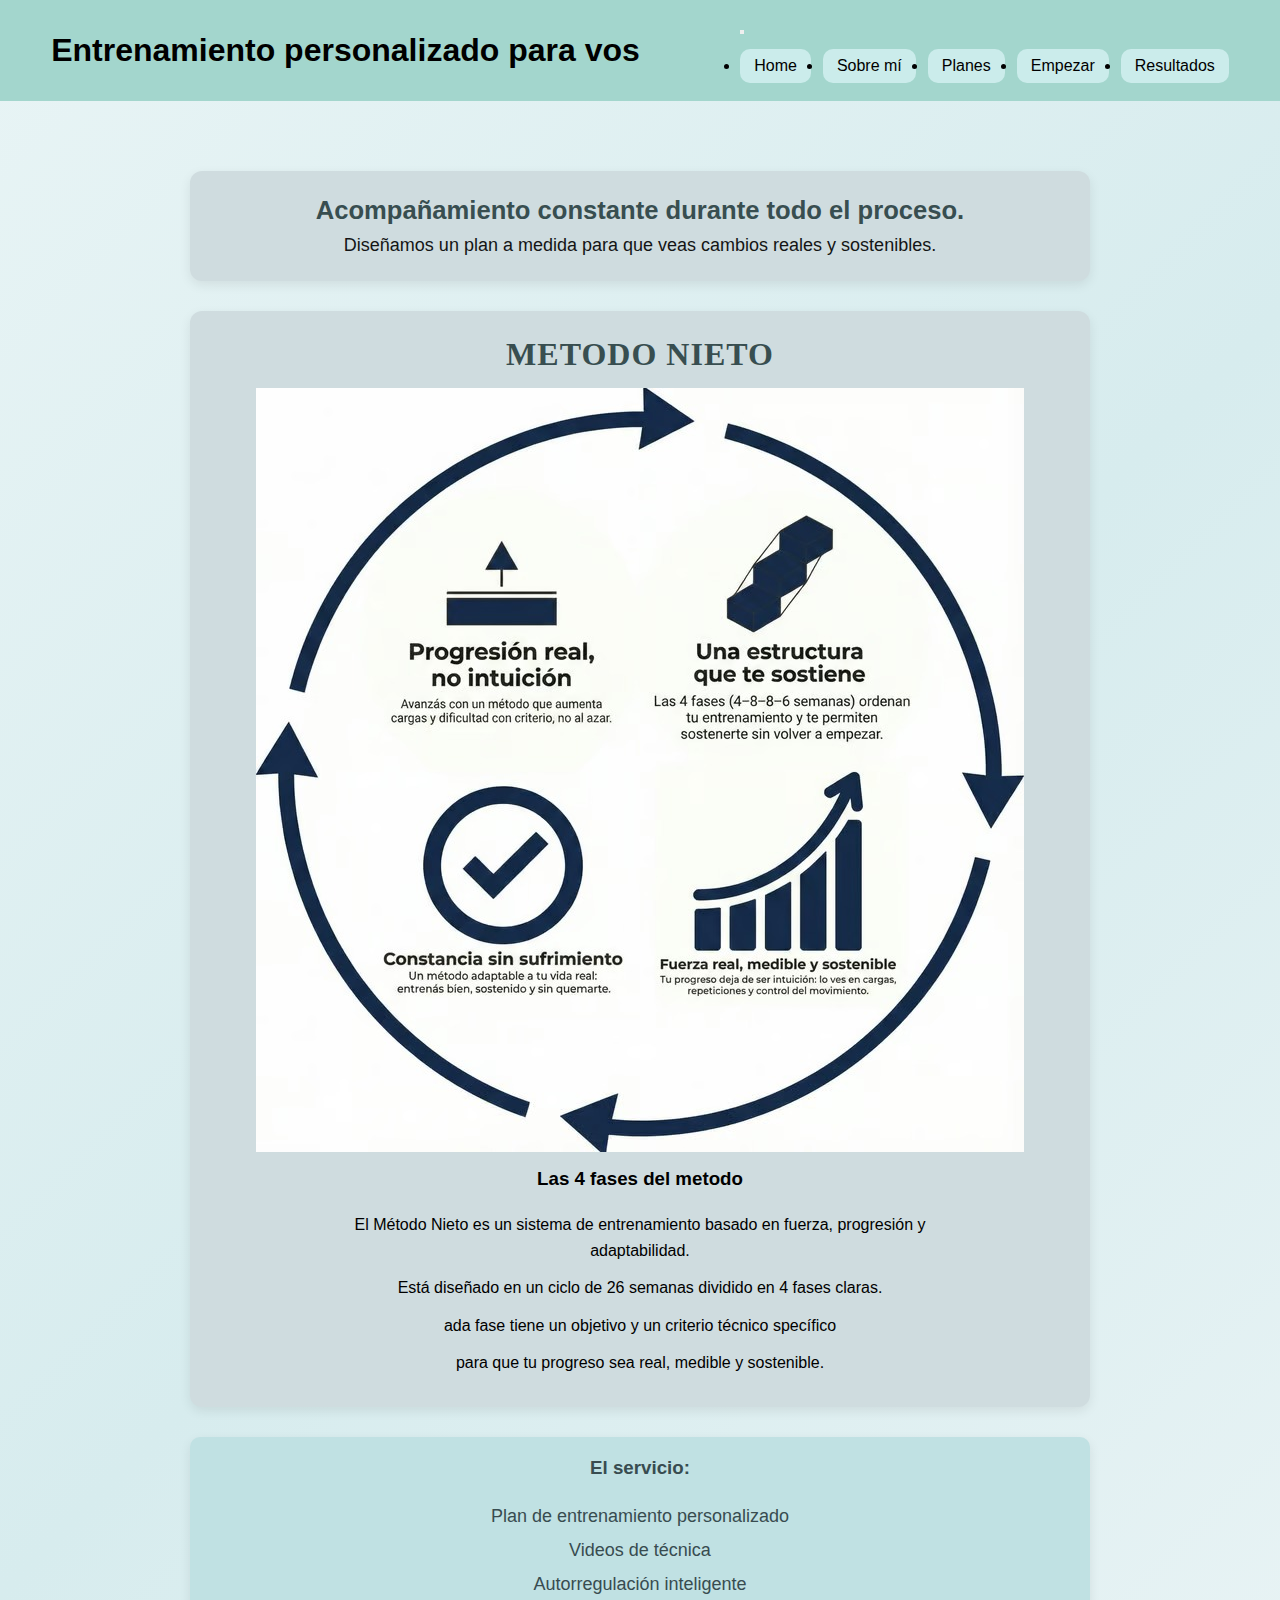
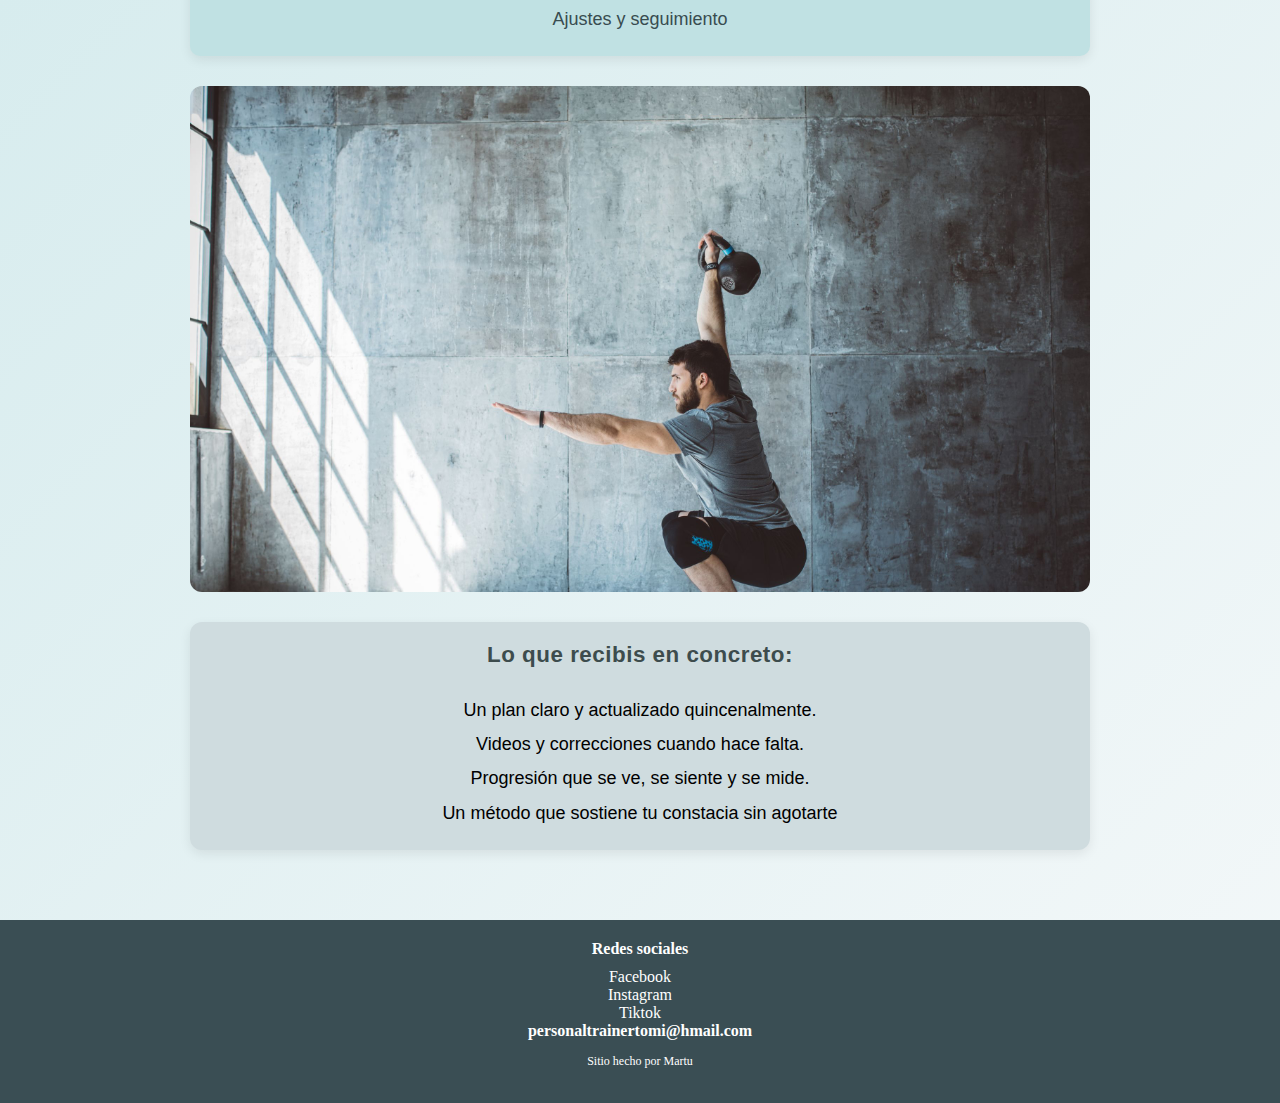
<file: index.html>
<!DOCTYPE html>
<html lang="en">
<head>


    <meta charset="UTF-8">
    <meta name="viewport" content="width=
    , initial-scale=1.0">
    <title>Personal trainer para vos</title>


        <link href="https://cdn.jsdelivr.net/npm/bootstrap@5.3.8/dist/css/bootstrap.min.css" rel="stylesheet" integrity="sha384-sRIl4kxILFvY47J16cr9ZwB07vP4J8+LH7qKQnuqkuIAvNWLzeN8tE5YBujZqJLB" crossorigin="anonymous">
        <link rel="stylesheet" href="css/style.css">
</head>
<body>

<header>
   
        <h1 class="fw-bold">Entrenamiento personalizado para vos</h1>

<nav class="navbar navbar-expand-lg navbar-light mi-navbar">
  <div class="container-fluid">
    <a class="navbar-brand" href="#"></a>
    <button class="navbar-toggler" type="button" data-bs-toggle="collapse" data-bs-target="#navbarNav" aria-controls="navbarNav" aria-expanded="false" aria-label="Toggle navigation">
      <span class="navbar-toggler-icon"></span>
    </button>
    <div class="collapse navbar-collapse" id="navbarNav">
      <ul class="navbar-nav">
        <li class="nav-item">
          <a class="nav-link active" aria-current="page" href="index.html">Home</a>
        </li>
        <li class="nav-item">
          <a class="nav-link" href="pages/sobre-mi.html">Sobre mí</a>
        </li>
        <li class="nav-item">
          <a class="nav-link" href="pages/planes.html">Planes</a>
        </li>
        <li class="nav-item">
          <a class="nav-link" href="pages/empezar.html">Empezar</a>
        </li>
        <li class="nav-item">
          <a class="nav-link" href="pages/resultados.html">Resultados</a>
        </li>
      </ul>
    </div>
  </div>
</nav>

</header>

<main>
    <section class="proceso-section">
        <h2>Acompañamiento constante durante todo el proceso.</h2>
        <p> Diseñamos un plan a medida para que veas cambios reales y sostenibles.</p>
    </section>

  
    <section>
        <div class="metodo-section">
            <h2>METODO NIETO</h2>
            <img src="./img/metodo nieto.jpeg" alt="imagen-metodo-nieto">
            <h3>Las 4 fases del metodo</h3>
            <p>El Método Nieto es un sistema de entrenamiento basado en fuerza, progresión y adaptabilidad. </p>
            <p>Está diseñado en un ciclo de 26 semanas dividido en 4 fases claras.</p>
            <p>ada fase tiene un objetivo y un criterio técnico specífico</p>
            <p>para que tu progreso sea real, medible y sostenible.</p>
        </div>

        <div class="servicio-section">
            <h3> El servicio:</h3> 
            <ol>
                <li>Plan de entrenamiento personalizado</li>
                <li>Videos de técnica</li>
                <li>Autorregulación inteligente</li>
                <li>Ajustes y seguimiento</li>
            </ol>
        </div>

        <div class="contendor-img-pesarusa">
          <img class="img-chico-pesarusa" src="./img/chico ejercicio.webp" alt="chico-sentadilla-pesarusa">
        </div>

        <div class="plan-section">
           
            <h3>Lo que recibis en concreto:</h3>
            <ul>
                <li>Un plan claro y actualizado quincenalmente.</li>
                <li>Videos y correcciones cuando hace falta.</li>
                <li>Progresión que se ve, se siente y se mide.</li>
                <li>Un método que sostiene tu constacia sin agotarte</li>
            </ul>
        </div>
    </section>
</main>

<footer>
    <div class="contenedor-footer">
        <h4>Redes sociales</h4>
        <ul class="lista-footer">
            <li>Facebook</li>
            <li>Instagram</li>
            <li>Tiktok</li>
        </ul>

        <h4>personaltrainertomi@hmail.com</h4>
    </div>

    <div class="footer-creditos">
        <p>Sitio hecho por Martu</p>
    </div>
</footer>

<script src="https://cdn.jsdelivr.net/npm/bootstrap@5.3.8/dist/js/bootstrap.bundle.min.js" integrity="sha384-FKyoEForCGlyvwx9Hj09JcYn3nv7wiPVlz7YYwJrWVcXK/BmnVDxM+D2scQbITxI" crossorigin="anonymous"></script>
</body>
</html>
</file>
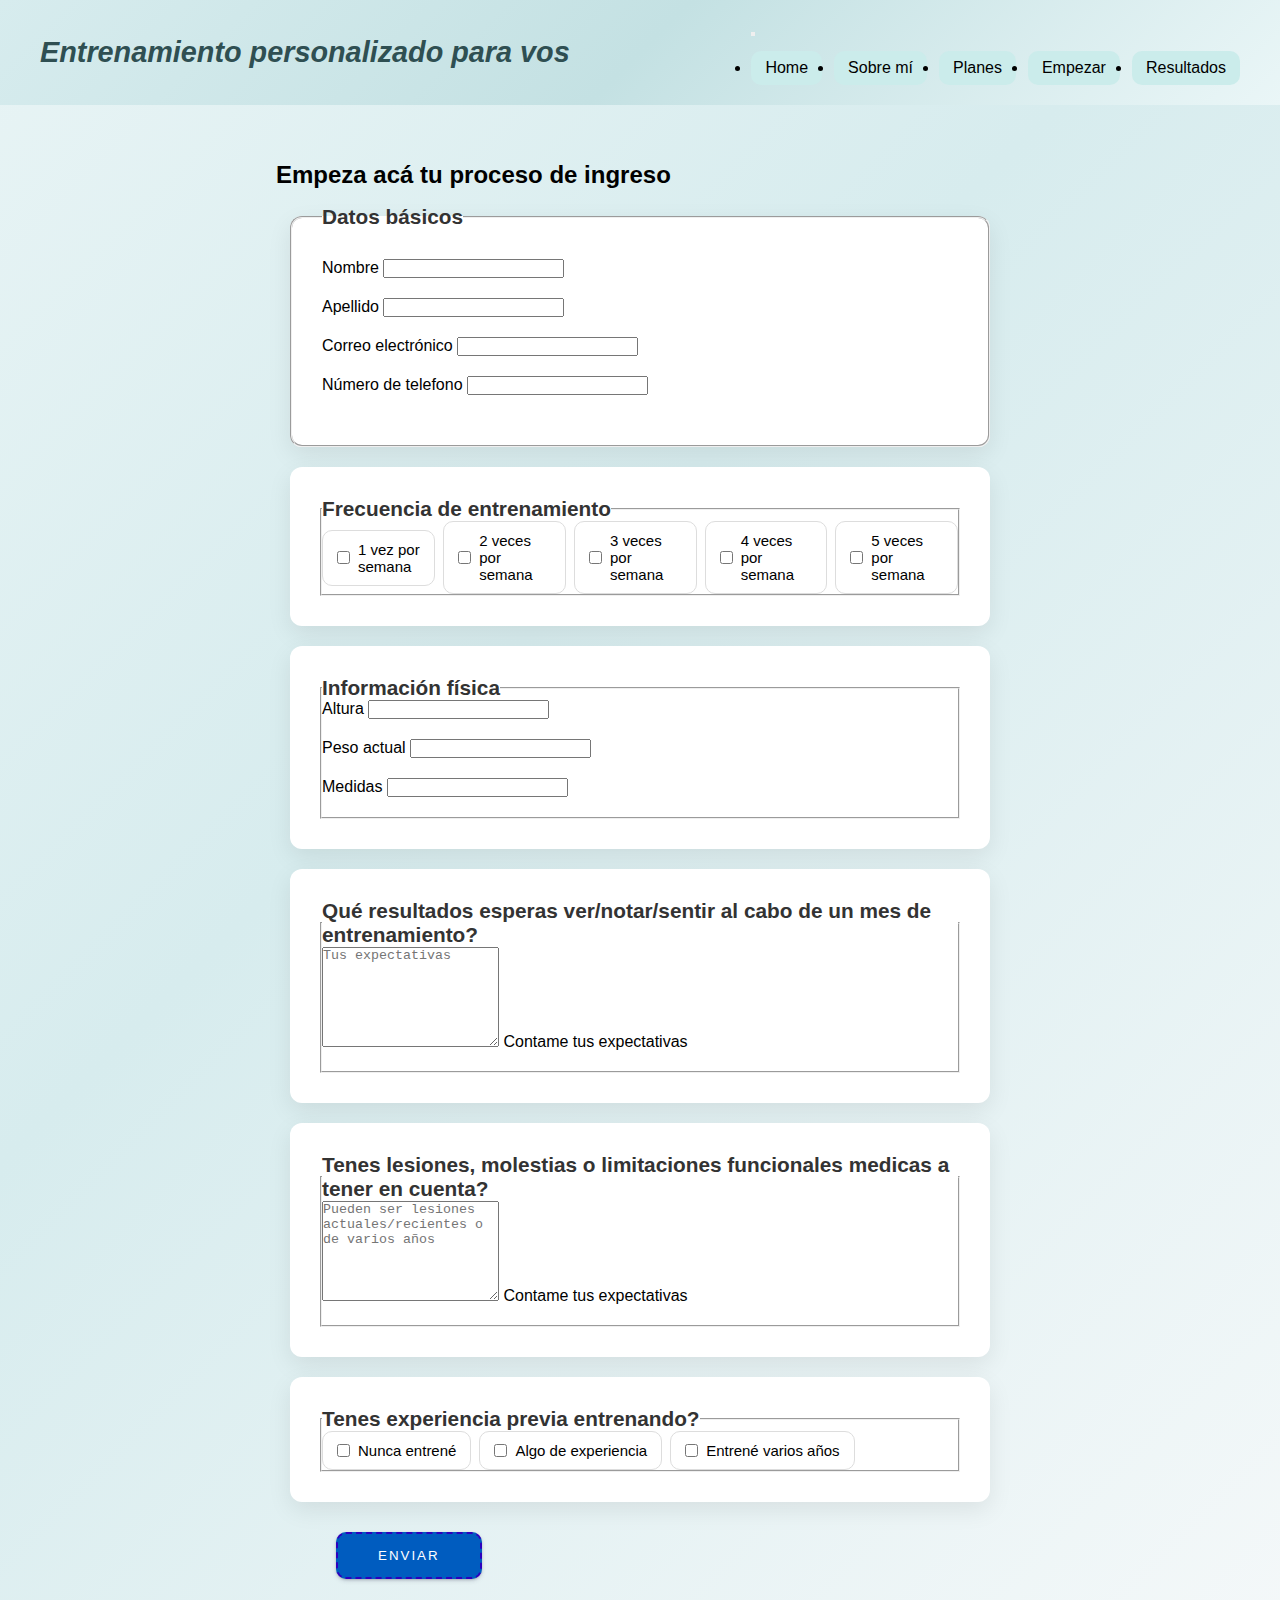
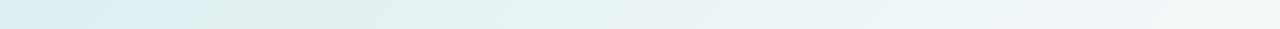
<file: pages/empezar.html>
<!DOCTYPE html>
<html lang="en">

<head>
  <meta charset="UTF-8">
  <meta name="viewport" content="width=device-width, initial-scale=1.0">
  <meta name="description"
    content="Completá el formulario y empezá tu plan personalizado. Evaluamos tu edad, objetivos y estado físico para crear un entrenamiento adaptado a vos.">
  <meta name="author" content="Martina Genovesio">
  <meta name="robots" content="index, follow">
  <title>Empezá tu Cambio | Tomás Nieto</title>

  <link href="https://cdn.jsdelivr.net/npm/bootstrap@5.3.8/dist/css/bootstrap.min.css" rel="stylesheet"
    integrity="sha384-sRIl4kxILFvY47J16cr9ZwB07vP4J8+LH7qKQnuqkuIAvNWLzeN8tE5YBujZqJLB" crossorigin="anonymous">
  <link rel="stylesheet" href="../css/style.css">
</head>

<body>

  <header class="mi-header">

    <h1 class="fw-bold">Entrenamiento personalizado para vos</h1>

    <nav class="navbar navbar-expand-lg navbar-light mi-navbar">
      <div class="container-fluid">
        <a class="navbar-brand" href="#"></a>
        <button class="navbar-toggler" type="button" data-bs-toggle="collapse" data-bs-target="#navbarNav"
          aria-controls="navbarNav" aria-expanded="false" aria-label="Toggle navigation">
          <span class="navbar-toggler-icon"></span>
        </button>
        <div class="collapse navbar-collapse" id="navbarNav">
          <ul class="navbar-nav">
            <li class="nav-item">
              <a class="nav-link" aria-current="page" href="../index.html">Home</a>
            </li>
            <li class="nav-item">
              <a class="nav-link" href="sobre-mi.html">Sobre mí</a>
            </li>
            <li class="nav-item">
              <a class="nav-link" href="./planes.html">Planes</a>
            </li>
            <li class="nav-item">
              <a class="nav-link active" href="empezar.html">Empezar</a>
            </li>
            <li class="nav-item">
              <a class="nav-link" href="resultados.html">Resultados</a>
            </li>
          </ul>
        </div>
    </nav>

  </header>

  <main class="empezar">
    <h2>Empeza acá tu proceso de ingreso</h2>

    <form>
      <fieldset class="formulario">
        <legend>Datos básicos</legend>
        <div class="form-floating">
          <label for="height">Nombre</label>
          <input type="text" id="nombre" class="form-control">
        </div>

        <div class="form-floating">
          <label for="height">Apellido</label>
          <input type="text" id="apellido" class="form-control">
        </div>

        <div class="form-floating">
          <label for="height">Correo electrónico</label>
          <input type="text" id="email" class="form-control">
        </div>

        <div class="form-floating">
          <label for="height">Número de telefono</label>
          <input type="text" id="numero" class="form-control">
        </div>
      </fieldset>

      <div class="caja-entrenamiento">
        <fieldset class="frecuencia">
          <legend>Frecuencia de entrenamiento</legend>
          <div class="checkbox-fr">

            <div class="checkbox-ind">
              <input type="checkbox" id="una-vez-por-semana">
              <label for="una-vez-por-semana">1 vez por semana</label>
            </div>

            <div class="checkbox-ind">
              <input type="checkbox" id="dos-veces-por-semana">
              <label for="dos-veces-por-semana">2 veces por semana</label>
            </div>

            <div class="checkbox-ind">
              <input type="checkbox" id="tres-veces-por-semana">
              <label for="tres-veces-por-semana">3 veces por semana</label>
            </div>

            <div class="checkbox-ind">
              <input type="checkbox" id="cuatro-veces-por-semana">
              <label for="cuatro-veces-por-semana">4 veces por semana</label>
            </div>

            <div class="checkbox-ind">
              <input type="checkbox" id="cinco-veces-por-semana">
              <label for="cinco-veces-por-semana">5 veces por semana</label>
            </div>

          </div>
      </div>
      </fieldset>

      <div class="caja-info-fisica">
        <fieldset class="info-fisica">
          <legend>Información física</legend>

          <div class="form-floating">
            <label for="height">Altura</label>
            <input type="text" id="height" class="form-control">
          </div>
          <div class="form-floating">
            <label for="height">Peso actual</label>
            <input type="text" id="height" class="form-control">
          </div>
          <div class="form-floating">
            <label for="height">Medidas</label>
            <input type="text" id="height" class="form-control">
          </div>
        </fieldset>
      </div>

      <div class="caja-resultados">
        <fieldset class="resultados">
          <legend>Qué resultados esperas ver/notar/sentir al cabo de un mes de entrenamiento?</legend>

          <div class="form-floating mb-3">
            <textarea class="form-control" name="resultados" id="resultados" placeholder="Tus expectativas"
              style="height: 100px;"></textarea>
            <label for="resultados">Contame tus expectativas</label>
          </div>

        </fieldset>
      </div>

      <div class="caja-resultados">
        <fieldset class="resultados">
          <legend>Tenes lesiones, molestias o limitaciones funcionales medicas a tener en cuenta?</legend>

          <div class="form-floating mb-3">
            <textarea class="form-control" name="resultados" id="resultados"
              placeholder="Pueden ser lesiones actuales/recientes o de varios años" style="height: 100px;"></textarea>
            <label for="resultados">Contame tus expectativas</label>
          </div>

        </fieldset>
      </div>

      <div class="caja-experiencia">
        <fieldset class="experiencia">
          <legend>Tenes experiencia previa entrenando?</legend>
          <div class="checkbox-fr">

            <div class="checkbox-ind">
              <input type="checkbox" id="nunca-entrene">
              <label for="nunca-entrene">Nunca entrené</label>
            </div>

            <div class="checkbox-ind">
              <input type="checkbox" id="algo-de-experiencia">
              <label for="algo-de-experiencia">Algo de experiencia</label>
            </div>

            <div class="checkbox-ind">
              <input type="checkbox" id="entrene-anos">
              <label for="entrene-anos">Entrené varios años</label>
            </div>

            <div>
            </div>
        </fieldset>
      </div>
      </div>


      <button class="btn"> Enviar
      </button>

    </form>

  </main>

  <script src="https://cdn.jsdelivr.net/npm/bootstrap@5.3.8/dist/js/bootstrap.bundle.min.js"
    integrity="sha384-FKyoEForCGlyvwx9Hj09JcYn3nv7wiPVlz7YYwJrWVcXK/BmnVDxM+D2scQbITxI"
    crossorigin="anonymous"></script>
</body>

</html>
</file>
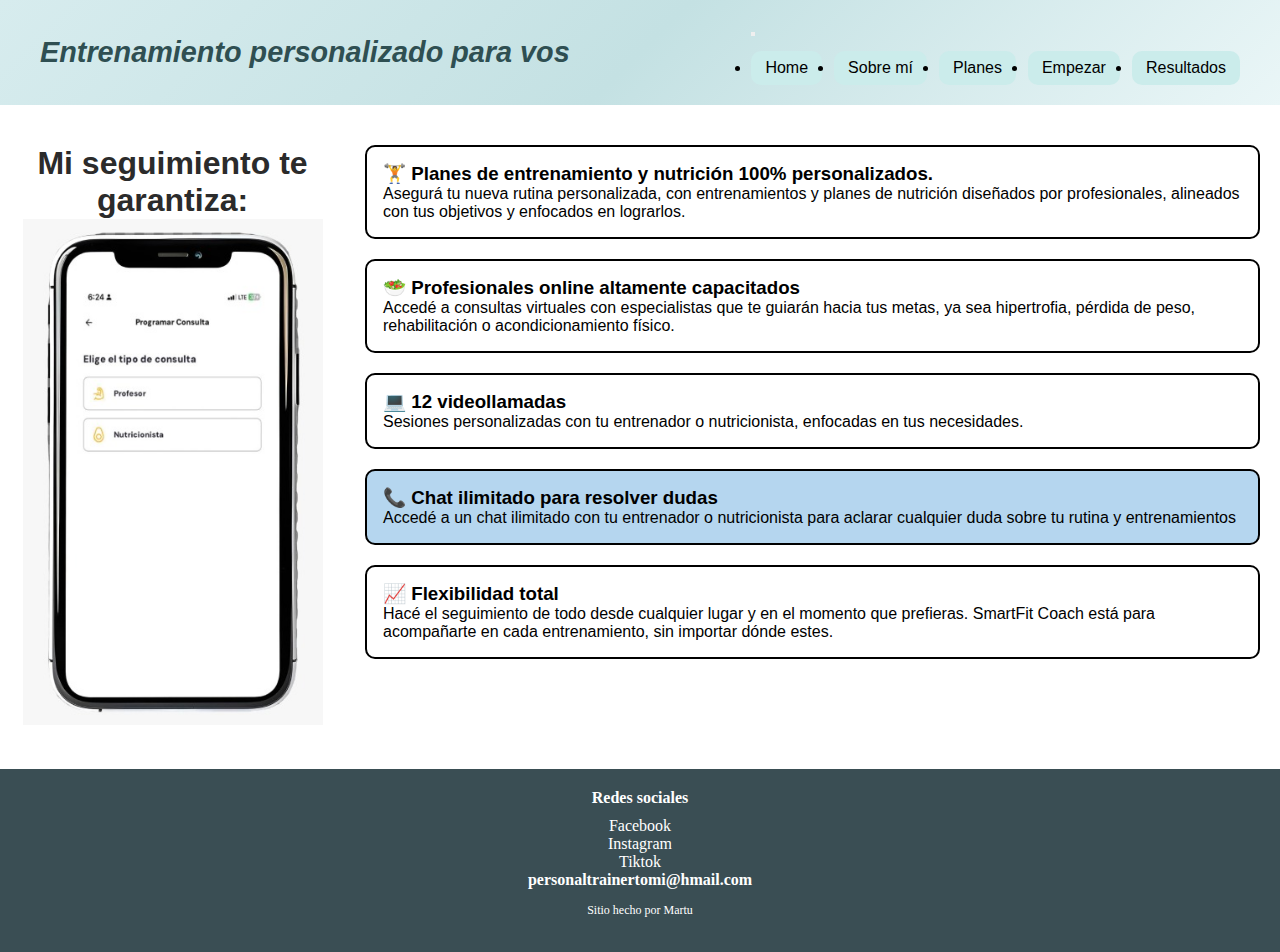
<file: pages/planes.html>
<!DOCTYPE html>
<html lang="en">
<head>
    <meta charset="UTF-8">
    <meta name="viewport" content="width=device-width, initial-scale=1.0">
    <title>seguimiento</title>

      <link href="https://cdn.jsdelivr.net/npm/bootstrap@5.3.8/dist/css/bootstrap.min.css" rel="stylesheet" integrity="sha384-sRIl4kxILFvY47J16cr9ZwB07vP4J8+LH7qKQnuqkuIAvNWLzeN8tE5YBujZqJLB" crossorigin="anonymous">
    <link rel="stylesheet" href="../css/style.css">

</head>
<body>
    
   <header class="mi-header">
  
        <h1 class="fw-bold">Entrenamiento personalizado para vos</h1>

<nav class="navbar navbar-expand-lg navbar-light mi-navbar">
  <div class="container-fluid">
    <a class="navbar-brand" href="#"></a>
    <button class="navbar-toggler" type="button" data-bs-toggle="collapse" data-bs-target="#navbarNav" aria-controls="navbarNav" aria-expanded="false" aria-label="Toggle navigation">
      <span class="navbar-toggler-icon"></span>
    </button>
    <div class="collapse navbar-collapse" id="navbarNav">
      <ul class="navbar-nav">
        <li class="nav-item">
          <a class="nav-link" aria-current="page" href="../index.html">Home</a>
        </li>
        <li class="nav-item">
          <a class="nav-link" href="./sobre-mi.html">Sobre mí</a>
        </li>
        <li class="nav-item">
          <a class="nav-link active" href="planes.html">Planes</a>
        </li>
        <li class="nav-item">
          <a class="nav-link" href="empezar.html">Empezar</a>
        </li>
        <li class="nav-item">
          <a class="nav-link" href="resultados.html">Resultados</a>
        </li>
      </ul>
    </div>
  </div>
</nav>

    </header>


<main class="seguimiento-gral">
  <section class="seguimiento">

    <div class="seguimiento-imagen">
      <h2>Mi seguimiento te garantiza:</h2>
      <img src="../img/imagen celular.jpeg" alt="celular">
    </div>

    <div class="seguimiento-derecha">

      <div class="beneficios">
        <h3>Planes de entrenamiento y nutrición 100% personalizados.</h3>
        <p>Asegurá tu nueva rutina personalizada, con entrenamientos y planes de nutrición diseñados
          por profesionales, alineados con tus objetivos y enfocados en lograrlos.</p>
      </div>

      <div class="beneficios">
        <h3>Profesionales online altamente capacitados</h3>
        <p>Accedé a consultas virtuales con especialistas que te guiarán hacia tus metas,
          ya sea hipertrofia, pérdida de peso, rehabilitación o acondicionamiento físico.</p>
      </div>


      <div class="beneficios">
        <h3>12 videollamadas</h3>
        <p>Sesiones personalizadas con tu entrenador o nutricionista,
          enfocadas en tus necesidades.</p>
      </div>

      <div class="beneficios">
        <h3>Chat ilimitado para resolver dudas</h3>
        <p>Accedé a un chat ilimitado con tu entrenador o nutricionista
          para aclarar cualquier duda sobre tu rutina y entrenamientos</p>
      </div>

      <div class="beneficios">
        <h3>Flexibilidad total</h3>
        <p>Hacé el seguimiento de todo desde cualquier lugar y en el
          momento que prefieras. SmartFit Coach está para acompañarte
          en cada entrenamiento, sin importar dónde estes.</p>
      </div class="beneficios">

    </div>
  </section>
</main>
    
    <footer>
      <div class="contenedor-footer">
        <h4>Redes sociales</h4>
        <ul class="lista-footer">
          <li>Facebook</li>
          <li>Instagram</li>
          <li>Tiktok</li>
        </ul>
    
        <h4>personaltrainertomi@hmail.com</h4>
      </div>
    
      <div class="footer-creditos">
        <p>Sitio hecho por Martu</p>
      </div>
    </footer>

<script src="https://cdn.jsdelivr.net/npm/bootstrap@5.3.8/dist/js/bootstrap.bundle.min.js" integrity="sha384-FKyoEForCGlyvwx9Hj09JcYn3nv7wiPVlz7YYwJrWVcXK/BmnVDxM+D2scQbITxI" crossorigin="anonymous"></script>
</body>
</html>
</file>
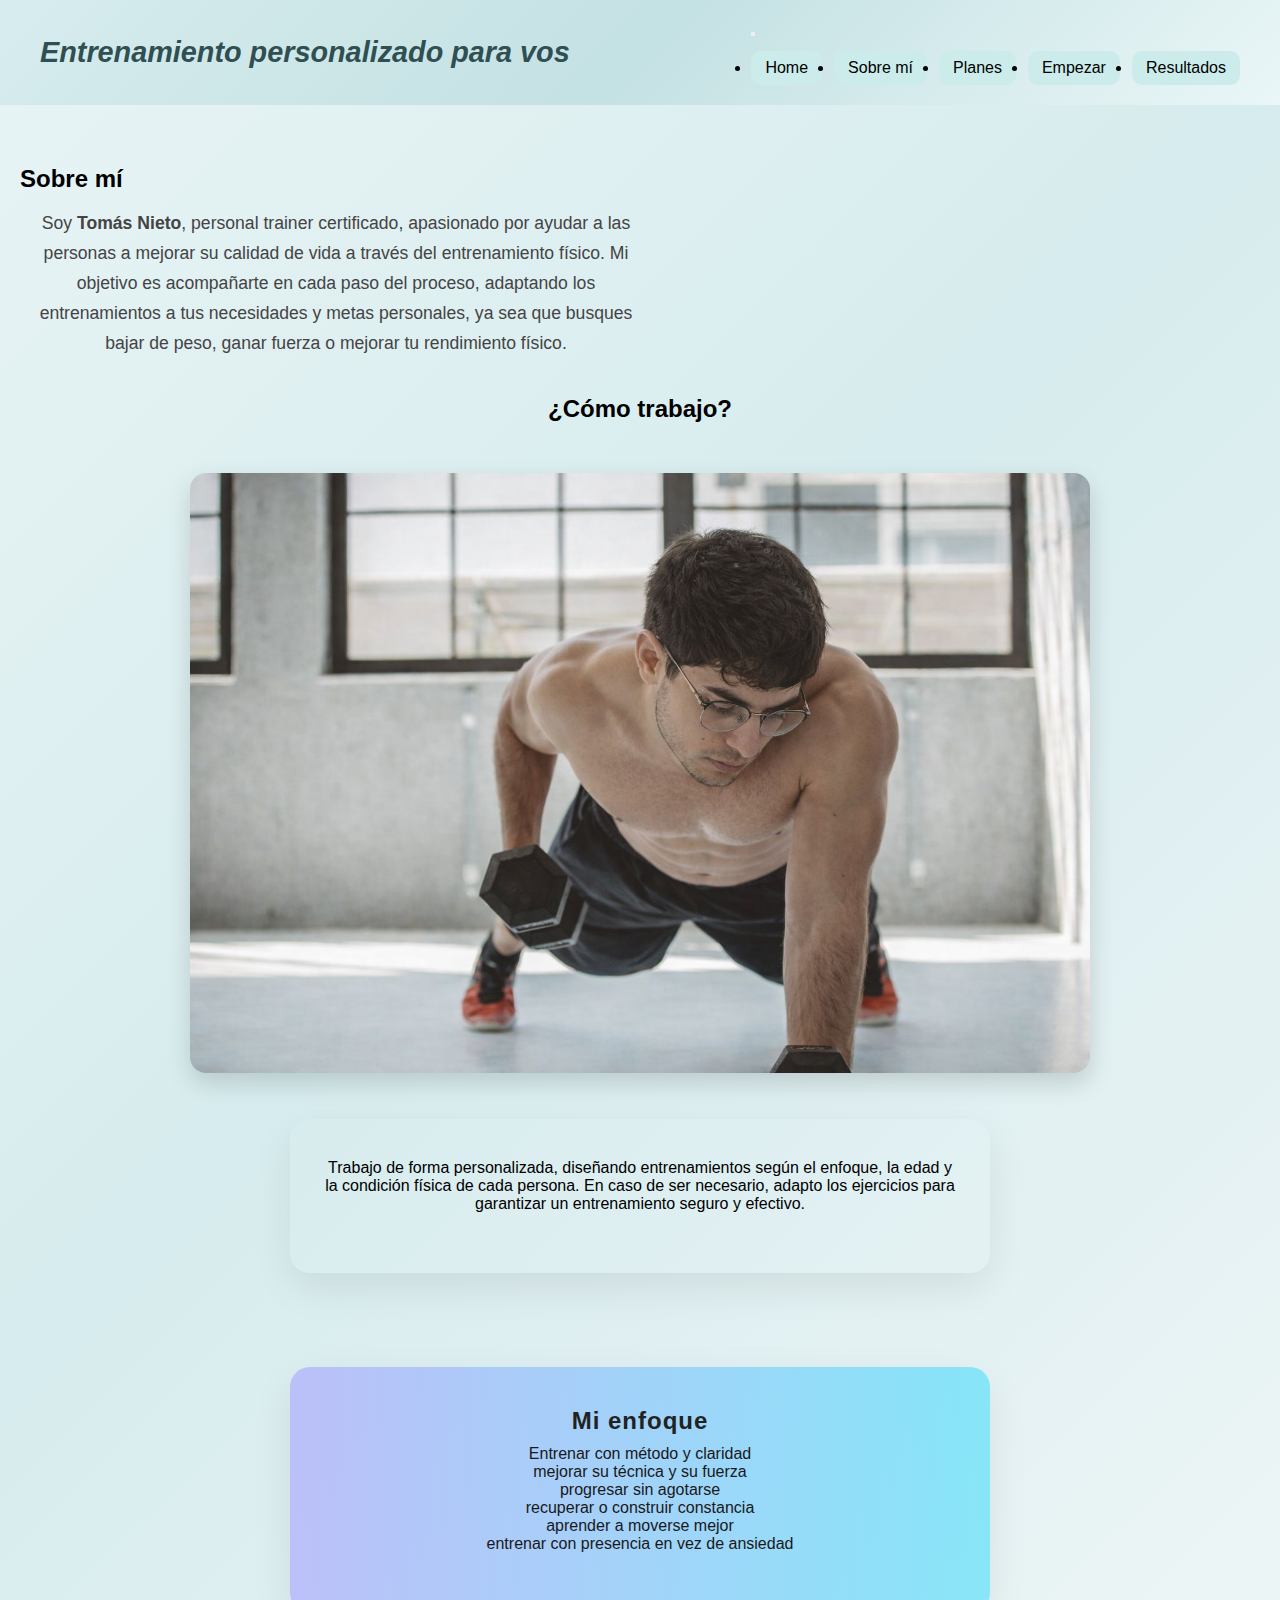
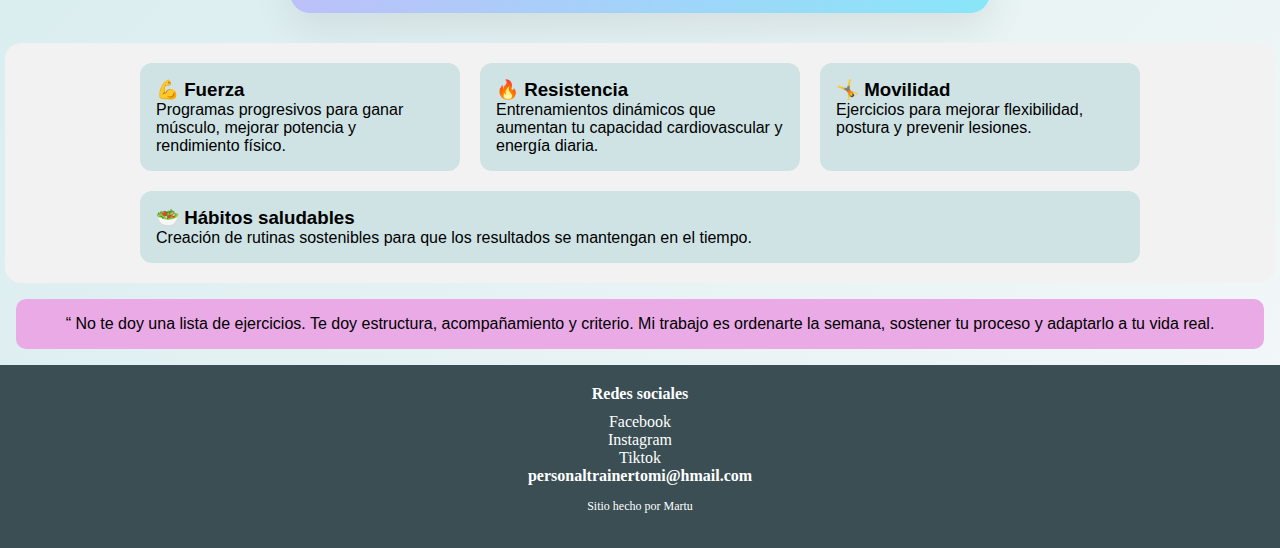
<file: pages/sobre-mi.html>
<!DOCTYPE html>
<html lang="en">
<head>
    <meta charset="UTF-8">
    <meta name="viewport" content="width=device-width, initial-scale=1.0">
    <title>Sobre mí</title>

      <link href="https://cdn.jsdelivr.net/npm/bootstrap@5.3.8/dist/css/bootstrap.min.css" rel="stylesheet" integrity="sha384-sRIl4kxILFvY47J16cr9ZwB07vP4J8+LH7qKQnuqkuIAvNWLzeN8tE5YBujZqJLB" crossorigin="anonymous">
    <link rel="stylesheet" href="../css/style.css">
</head>
<body>

    <header class="mi-header">
         
        <h1 class="fw-bold">Entrenamiento personalizado para vos</h1>

<nav class="navbar navbar-expand-lg navbar-light mi-navbar">
  <div class="container-fluid">
    <a class="navbar-brand" href="#"></a>
    <button class="navbar-toggler" type="button" data-bs-toggle="collapse" data-bs-target="#navbarNav" aria-controls="navbarNav" aria-expanded="false" aria-label="Toggle navigation">
      <span class="navbar-toggler-icon"></span>
    </button>
    <div class="collapse navbar-collapse" id="navbarNav">
      <ul class="navbar-nav">
        <li class="nav-item">
          <a class="nav-link" aria-current="page" href="../index.html">Home</a>
        </li>
        <li class="nav-item">
          <a class="nav-link active" href="sobre-mi.html">Sobre mí</a>
        </li>
        <li class="nav-item">
          <a class="nav-link" href="planes.html">Planes</a>
        </li>
        <li class="nav-item">
          <a class="nav-link" href="empezar.html">Empezar</a>
        </li>
        <li class="nav-item">
          <a class="nav-link" href="resultados.html">Resultados</a>
        </li>
      </ul>
    </div>
  </div>
</nav>
    
    </header>


<main class="sobre-mi-main">

    <div class="sobre-mi">
        <h2 class="sobre-mi_h2">Sobre mí</h2>

        <figure class="sobre-mi-contenido">
            <figcaption class="sobre-mi-texto">
                <p>
                    Soy <strong>Tomás Nieto</strong>, personal trainer certificado, apasionado por ayudar a las personas a mejorar su calidad de vida a través del entrenamiento físico. 
                    Mi objetivo es acompañarte en cada paso del proceso, adaptando los entrenamientos a tus necesidades y metas personales, ya sea que busques bajar de peso, 
                    ganar fuerza o mejorar tu rendimiento físico.
                </p>
            </figcaption>
        </figure>
    </div>

<section>
<h2 class="como-trabajo">¿Cómo trabajo?</h2>
<figure class="trabajo-img">
    <img src="../img/WhatsApp Image 2026-02-26 at 15.08.45.jpeg" alt="foto-de-pesa-grande-tipo-pesomuerto">
    <figcaption>
        <p class="como-trabajo-parrafo">
            Trabajo de forma personalizada, diseñando entrenamientos según el enfoque, la edad y la condición física de cada persona. En caso de ser necesario, adapto los ejercicios para garantizar un entrenamiento seguro y efectivo.
        </p>
    </figcaption>
  </section>
</figure>
</main>

<div class="card-enfoque">
<h3 class="mi-enfoque">Mi enfoque</h3>
<ul class="enfoque-lista">
    <li>Entrenar con método y claridad</li>
    <li>mejorar su técnica y su fuerza</li>
    <li>progresar sin agotarse</li>
    <li>recuperar o construir constancia</li>
    <li>aprender a moverse mejor</li>
    <li>entrenar con presencia en vez de ansiedad</li>
</ul>
</div>

<section class="especialidades">
  <div class="grid-bloques">

    <div class="bloque-fuerza">
      <h3>💪 Fuerza</h3>
      <p>Programas progresivos para ganar músculo, mejorar potencia y rendimiento físico.</p>
    </div>

    <div class="bloque-resistencia">
      <h3>🔥 Resistencia</h3>
      <p>Entrenamientos dinámicos que aumentan tu capacidad cardiovascular y energía diaria.</p>
    </div>

    <div class="bloque-movilidad">
      <h3>🤸 Movilidad</h3>
      <p>Ejercicios para mejorar flexibilidad, postura y prevenir lesiones.</p>
    </div>

    <div class="bloque-habitos">
      <h3>🥗 Hábitos saludables</h3>
      <p>Creación de rutinas sostenibles para que los resultados se mantengan en el tiempo.</p>
    </div>
  </div>
</section>

<p class="palabra-personal">
    <span class="comillas">“</span>
    No te doy una lista de ejercicios. Te doy estructura, acompañamiento y criterio.
    Mi trabajo es ordenarte la semana, sostener tu proceso y adaptarlo a tu vida real.
</p>

</main>

<footer>
    <div class="contenedor-footer">
        <h4>Redes sociales</h4>
        <ul class="lista-footer">
            <li>Facebook</li>
            <li>Instagram</li>
            <li>Tiktok</li>
        </ul>

        <h4>personaltrainertomi@hmail.com</h4>
    </div>

    <div class="footer-creditos">
        <p>Sitio hecho por Martu</p>
    </div>
</footer>




<script src="https://cdn.jsdelivr.net/npm/bootstrap@5.3.8/dist/js/bootstrap.bundle.min.js" integrity="sha384-FKyoEForCGlyvwx9Hj09JcYn3nv7wiPVlz7YYwJrWVcXK/BmnVDxM+D2scQbITxI" crossorigin="anonymous"></script>
</body>
</html>
</file>
<file: css/style.css>
@charset "UTF-8";
* {
  margin: 0;
  padding: 0;
  box-sizing: border-box;
}

/*-------ESTILOS GENERALES------*/
.mi-header {
  background: linear-gradient(135deg, #d7ecee 0%, #c4e1e3 50%, #eaf6f7 100%);
  display: flex;
  justify-content: space-between;
  align-items: center;
  padding: 20px 40px;
}

.mi-header h1 {
  font-family: Verdana, Geneva, Tahoma, sans-serif;
  font-style: oblique;
  font-size: 1.8rem;
  color: #2f4f52;
  margin: 0;
  text-align: center;
  font-family: Verdana, Geneva, Tahoma, sans-serif;
  font-style: oblique;
}

body {
  font-family: "Segoe UI", Tahoma, Geneva, Verdana, sans-serif;
  background: linear-gradient(135deg, #e8f4f5 0%, #d7ecee 40%, #f4f8f9 100%);
}

header {
  background-color: rgb(163, 214, 205);
  display: flex;
  justify-content: space-between;
  align-items: center;
  padding: 2vh 4vw;
}

/*----------NAVEGACIÓN-------*/
.navbar-nav {
  display: flex;
  gap: 12px;
}

.navbar-nav .nav-link {
  display: flex;
  align-items: center;
  justify-content: center;
  background-color: rgb(203, 236, 235);
  padding: 8px 14px;
  border-radius: 10px;
  text-decoration: none;
  color: black;
  transition: 0.3s ease;
}

.navbar-nav .nav-link:hover {
  background-color: rgb(78, 137, 135);
  color: white;
}

.navbar-toggler {
  margin-bottom: 15px;
}

/* ----------MAIN----------*/
main {
  padding: 40px 20px;
}

.proceso-section,
.metodo-section,
.servicio-section,
.plan-section {
  background-color: rgb(207, 220, 223);
  border-radius: 12px;
  padding: 25px;
  margin: 30px auto;
  max-width: 900px;
  width: 90%;
  box-shadow: 0 4px 12px rgba(0, 0, 0, 0.08);
  /* Layout */
  display: flex;
  flex-direction: column;
  justify-content: center;
  align-items: center;
}

.proceso-section {
  text-align: center;
}
.proceso-section h2 {
  margin-bottom: 10px;
  font-size: 1.6rem;
  color: #384e50;
}
.proceso-section p {
  font-size: 18px;
  opacity: 0.9;
}

.plan-section ul {
  list-style-position: inside;
  margin: 10px 0 0 0;
  padding: 0;
}

.metodo-section {
  text-align: center;
}

.metodo-section h2 {
  font-family: "Times New Roman", Times, serif;
  color: #384e50;
  font-size: 32px;
  margin-bottom: 15px;
  letter-spacing: 1px;
}

.metodo-section h3 {
  margin: 16px auto;
}

#carouselEntrenamiento {
  position: relative;
  max-width: 900px;
  margin: 0 auto;
}

.carousel-item img {
  max-width: 900px;
  height: 500px;
  object-fit: cover;
  border-radius: 12px;
}

.metodo-section p {
  max-width: 650px;
  margin: 6px auto;
  line-height: 1.6;
}

.servicio-section {
  /* visual */
  background-color: #c0e1e3;
  text-align: center;
  border-radius: 10px;
  border: 5px;
  list-style-position: inside;
  /* box model */
  max-width: 900px;
  width: 90%;
  margin: 30px auto;
  padding: 20px;
}

.servicio-section h3 {
  margin-bottom: 10px;
  color: #384c50;
}

.servicio-section ol {
  list-style: none;
  padding: 0;
  margin: 0;
  line-height: 1.9;
  font-size: 18px;
  color: #384c50;
  margin: 10px 0 0 0;
  padding: 0;
}

.plan-section h3 {
  text-align: center;
  font-size: 1.4rem;
  letter-spacing: 0.5px;
  color: #3d4c4d;
  margin-bottom: 0.8rem;
}

.plan-section ul {
  list-style: none;
  text-align: center;
  line-height: 1.8;
}

.contendor-img-pesarusa {
  width: 100%;
  height: 100%;
}

.contendor-img-pesarusa img {
  width: 100%;
  max-width: 900px;
  display: block;
  margin: 30px auto;
  border-radius: 12px;
}

.plan-section {
  text-align: center;
  width: 90%;
  max-width: 900px;
  margin: 30px auto;
  padding: 20px;
}

.plan-section h3 {
  margin-bottom: 15px;
  font-size: 1.4rem;
  color: #3d4c4d;
}

.plan-section ul {
  list-style: none;
  padding: 0;
  line-height: 1.9;
  font-size: 18px;
}

/* From Uiverse.io by Yaya12085 */
.plan {
  border-radius: 16px;
  box-shadow: 0 30px 30px -25px rgba(0, 38, 255, 0.205);
  padding: 10px;
  background-color: #fff;
  color: #697e91;
  max-width: 300px;
  margin: 40px auto;
}

.plan strong {
  font-weight: 600;
  color: #425275;
}

.plan .inner {
  align-items: center;
  padding: 20px;
  padding-top: 40px;
  background-color: #ecf0ff;
  border-radius: 12px;
  position: relative;
}

.plan .pricing {
  position: absolute;
  top: 0;
  right: 0;
  background-color: #bed6fb;
  border-radius: 99em 0 0 99em;
  display: flex;
  align-items: center;
  padding: 0.625em 0.75em;
  font-size: 1.25rem;
  font-weight: 600;
  color: #425475;
}

.plan .pricing small {
  color: #707a91;
  font-size: 0.75em;
  margin-left: 0.25em;
}

.plan .title {
  font-weight: 600;
  font-size: 1.25rem;
  color: #425675;
}

.plan .title + * {
  margin-top: 0.75rem;
}

.plan .info + * {
  margin-top: 1rem;
}

.plan .features {
  display: flex;
  flex-direction: column;
}

.plan .features li {
  display: flex;
  align-items: center;
  gap: 0.5rem;
}

.plan .features li + * {
  margin-top: 0.75rem;
}

.plan .features .icon {
  background-color: #1FCAC5;
  display: inline-flex;
  align-items: center;
  justify-content: center;
  color: #fff;
  border-radius: 50%;
  width: 20px;
  height: 20px;
}

.plan .features .icon svg {
  width: 14px;
  height: 14px;
}

.plan .features + * {
  margin-top: 1.25rem;
}

.plan .action {
  width: 100%;
  display: flex;
  align-items: center;
  justify-content: end;
}

.plan .button {
  background-color: #6558d3;
  border-radius: 6px;
  color: #fff;
  font-weight: 500;
  font-size: 1.125rem;
  text-align: center;
  border: 0;
  outline: 0;
  width: 100%;
  padding: 0.625em 0.75em;
  text-decoration: none;
}

.plan .button:hover, .plan .button:focus {
  background-color: #4133B7;
}

/*------------FOOTER--------*/
footer {
  /* visual */
  font-family: Georgia, "Times New Roman", Times, serif;
  background-color: rgb(58, 78, 84);
  color: white;
  text-align: center;
  /*box model*/
  padding: 20px;
}

.lista-footer {
  list-style: none;
  list-style-position: inside;
  margin: 10px 0 0 0;
  padding: 0;
}

.footer-creditos {
  color: #ffffff;
  text-align: center;
  padding: 14px;
  font-size: 12px;
}

/*----------"SOBRE MÍ"---------*/
.sobre-mi-main {
  padding: 60px 20px;
}

.sobre-mi__titulo {
  font-size: 32px;
  text-align: center;
  font-weight: 700;
  color: #2c3e3e;
}

.sobre-mi__titulo::after {
  content: "";
  width: 60px;
  height: 4px;
  background: #799899;
  display: block;
  margin: 12px auto 0;
  border-radius: 2px;
}

.sobre-mi__texto p {
  font-size: 1.1rem;
  line-height: 1.8;
  color: #444;
  max-width: 650px;
  margin: 0 auto;
  text-align: center;
}

.sobre-mi__texto p strong {
  color: #799899;
}

nav ul {
  display: flex;
  gap: 12px;
}

.sobre-mi figcaption {
  font-size: 16px;
  text-align: center;
  margin: 16px;
}

.sobre-mi figcaption p {
  font-size: 1.1rem;
  line-height: 1.7;
  color: #444;
  max-width: 600px;
}

.como-trabajo {
  margin-top: 20px;
  margin: 0 auto;
  text-align: center;
  padding: 20px;
  font-size: 24px;
  font-weight: 700;
}

.trabajo-img img {
  width: 100%;
  max-width: 900px;
  display: block;
  margin: 30px auto;
  border-radius: 16px;
  box-shadow: 0 10px 25px rgba(0, 0, 0, 0.15);
}

.trabajo-img figcaption {
  text-align: center;
  margin: 18px;
  padding: 16px;
  border-radius: 10px;
}

.como-trabajo-parrafo {
  margin: 0 auto;
  padding-bottom: 60px;
  max-width: 700px;
  padding: 40px 30px 60px;
  border-radius: 20px;
  box-shadow: 0 15px 40px rgba(0, 0, 0, 0.08);
}

.card-enfoque {
  padding-bottom: 60px;
  max-width: 700px;
  margin: 0 auto;
  margin-bottom: 30px;
  padding: 40px 30px 60px;
  border-radius: 20px;
  box-shadow: 0 15px 40px rgba(0, 0, 0, 0.08);
  background: #a6a1ff;
  background: linear-gradient(90deg, rgba(166, 161, 255, 0.6) 0%, rgba(0, 212, 255, 0.41) 100%);
}

.mi-enfoque {
  text-align: center;
  Color: #222;
  letter-spacing: 1px;
  font-size: 24px;
  font-weight: 700;
}

.enfoque-lista {
  text-align: center;
  list-style: none;
  font-size: 1rem;
  color: #1a1820;
  margin-bottom: 16px;
  list-style-position: inside;
  padding: 0;
  margin: 10px 0 0 0;
}

.palabra-personal {
  background-color: rgb(233, 170, 230);
  text-align: center;
  margin: 16px;
  padding: 16px;
  border-radius: 10px;
}

/*-----------GRID----------*/
.especialidades {
  margin: 10px 5px;
  padding: 20px 20px;
  background-color: #f2f2f2;
  border-radius: 16px;
}

.grid-bloques {
  max-width: 1000px;
  margin: auto;
  display: grid;
  grid-template-columns: repeat(3, 1fr);
  gap: 20px;
}

/*---MOVILIDAD---*/
.bloque-movilidad {
  background-color: #cfe3e4;
  border-radius: 12px;
  padding: 16px;
}

.bloque-movilidad:hover {
  transform: translate(-6px);
  box-shadow: 0 8px 18px rgba(0, 0, 0, 0.12);
}

/*---RESISTENCIA---*/
.bloque-resistencia {
  background-color: #cfe3e4;
  border-radius: 12px;
  padding: 16px;
}

.bloque-resistencia:hover {
  transform: translate(-6px);
  box-shadow: 0 8px 18px rgba(0, 0, 0, 0.12);
}

/*---FUERZA---*/
.bloque-fuerza {
  background-color: #cfe3e4;
  border-radius: 12px;
  padding: 16px;
}

.bloque-fuerza:hover {
  transform: translate(-6px);
  box-shadow: 0 8px 18px rgba(0, 0, 0, 0.12);
}

/*---HABITOS---*/
.bloque-habitos {
  background-color: #cfe3e4;
  grid-column: 1/4;
  border-radius: 12px;
  padding: 16px;
}

.bloque-habitos:hover {
  transform: translateY(-6px);
  box-shadow: 0 8px 18px rgba(0, 0, 0, 0.12);
}

/*----------"EMPEZAR" formulario HTML-------*/
.empezar {
  max-width: 800px;
  margin: 40px auto;
  padding: 0 20px;
}

.empezar h2 {
  font-weight: 700;
  padding: 16px;
}

.form {
  background-color: #f5f9fa;
  padding: 25px;
  border-radius: 12px;
  box-shadow: 0 4px 12px rgba(0, 0, 0, 0.08);
}

.formulario {
  max-width: 700px;
  margin: auto;
  background: #ffffff;
  padding: 30px;
  border-radius: 12px;
  box-shadow: 0 8px 25px rgba(0, 0, 0, 0.08);
}

.formulario input:focus {
  outline: none;
  border-color: #243e5c;
  box-shadow: 0 0 0 3px rgba(74, 144, 226, 0.15);
}

.frecuencia legend, .info-fisica legend, .formulario legend, .resultados legend, .experiencia legend {
  font-size: 1.3rem;
  font-weight: bold;
  margin-top: 15px;
  color: #333;
}

.caja-entrenamiento, .caja-info-fisica, .caja-resultados, .caja-experiencia {
  max-width: 700px;
  margin: 20px auto;
  background: #ffffff;
  padding: 30px;
  border-radius: 12px;
  box-shadow: 0 8px 25px rgba(0, 0, 0, 0.08);
}

.campo {
  display: flex;
  flex-direction: column;
  justify-content: none;
  align-items: none;
  margin-bottom: 15px;
}

.checkbox-fr {
  display: flex;
  align-items: center;
  gap: 8px;
  cursor: pointer;
  font-size: 15px;
}

.checkbox-fr input {
  margin: 0;
}

.checkbox-ind {
  display: flex;
  align-items: center;
  gap: 8px;
  padding: 10px 14px;
  border: 1px solid #ddd;
  border-radius: 10px;
  cursor: pointer;
  transition: all 0.2s;
}

.checkbox-ind:hover {
  border-color: #888;
  background: #f9f9f9;
}

.form-group, .form-floating {
  margin-bottom: 20px;
}

.fisico {
  display: flex;
  flex-direction: column;
  bottom: 20px;
}

.fisico input:focus {
  outline: none;
  border-color: #243e5c;
  box-shadow: 0 0 0 3px rgba(74, 144, 226, 0.15);
}

.medidas input:focus {
  outline: none;
  border-color: #243e5c;
  box-shadow: 0 0 0 3px rgba(74, 144, 226, 0.15);
}

.respuestas-result {
  display: flex;
  flex-direction: column;
  margin-bottom: 20px;
}

.respuestas-result textarea:focus {
  outline: none;
  border-color: #243e5c;
  box-shadow: 0 0 0 3px rgba(74, 144, 226, 0.15);
}

.boton {
  margin: 24px;
  padding: 14px 32px;
  color: white;
  background-color: #5d56b9;
  font-weight: 700;
  border: none;
  border-radius: 1000px;
  box-shadow: 0 10px 20px rgba(0, 0, 0, 0.35);
}

/* From Uiverse.io by Shakil-Babu */
.btn {
  background-color: #005cbf;
  padding: 14px 40px;
  margin: 10px 10%;
  color: #fff;
  text-transform: uppercase;
  letter-spacing: 2px;
  cursor: pointer;
  border-radius: 10px;
  border: 2px dashed #2d00bf;
  box-shadow: rgba(50, 50, 93, 0.25) 0px 2px 5px -1px, rgba(0, 0, 0, 0.3) 0px 1px 3px -1px;
  transition: 0.4s;
}

.btn span:last-child {
  display: none;
}

.btn:hover {
  transition: 0.4s;
  border: 2px dashed #00BFA6;
  background-color: #fff;
  color: #00BFA6;
}

.btn:active {
  background-color: #87dbd0;
}

/*------------ PLANES -----------*/
.seguimiento-gral {
  background-color: white;
}

.seguimiento {
  display: flex;
  gap: 40px;
  align-items: flex-start;
}

.seguimiento-imagen {
  text-align: center;
}

.seguimiento-imagen h2 {
  font-size: 2rem;
  font-weight: 700;
  text-align: center;
  position: relative;
  color: #2b2b2b;
}

.seguimiento-derecha {
  display: flex;
  flex-direction: column;
  gap: 20px;
}

.beneficios {
  border: 2px solid;
  border-radius: 10px;
  padding: 16px;
}

.beneficios:nth-of-type(1) h3::before {
  content: "🏋️ ";
}

.beneficios:nth-of-type(2) h3::before {
  content: "🥗 ";
}

.beneficios:nth-of-type(3) h3::before {
  content: "💻 ";
}

.beneficios:nth-of-type(4) h3::before {
  content: "📞 ";
}

.beneficios:nth-of-type(5) h3::before {
  content: "📈 ";
}

.seguimiento-imagen img {
  width: 300px;
}

.beneficios:nth-of-type(4) {
  background-color: rgb(181, 214, 239);
}

/*--------- RESULTADOS -------*/
.contenedor-cards {
  max-width: 900px;
  padding: 20px;
  display: flex;
  flex-wrap: wrap;
  justify-content: center;
  gap: 25px;
  margin: 20px auto;
}

.resultados-alumnos h2 {
  margin-top: 15px;
  font-family: Arial, Helvetica, sans-serif;
  text-align: center;
  font-weight: 900;
  font-size: 28px;
  color: #2c3e3e;
}

.card-testimonio {
  padding: 16px 8px;
  width: 360px;
  margin-bottom: 20px;
  background-color: #f5f5f5;
  border-radius: 12px;
  box-shadow: 0 8px 20px rgba(0, 0, 0, 0.8);
  text-align: center;
}

.card-testimonio h3 {
  text-align: center;
  font-family: Impact, Haettenschweiler, "Arial Narrow Bold", sans-serif;
  color: #243e5c;
  margin: 10px 0 4px;
  font-size: 18px;
}

.card-testimonio p {
  padding: 15px 20px;
  font-style: italic;
  font-size: 13px;
  color: #444;
}

.card-testimonio img {
  width: 100%;
  height: 250px;
  object-fit: cover;
  display: block;
}

.mentalidad-d {
  background-color: #2a7c6f;
  color: white;
  text-align: center;
  padding: 50px 20px;
  border-radius: 12px;
  margin: 50px auto;
  max-width: 900px;
  animation: aparecerCard 3s ease-out forwards;
}

@keyframes aparecerCard {
  from {
    opacity: 0;
    transform: translateY(20px);
  }
  to {
    opacity: 1;
    transform: translateY(0);
  }
}
.mentalidad-d h2 {
  font-size: 28px;
  margin-bottom: 15px;
}

.mentalidad-d:hover {
  background-color: #0f4231;
  color: rgb(167, 255, 218);
  box-shadow: 3px 3px 5px;
}

/*-------- MEDIAQUERIE sobre mí*/
@media (max-width: 520px) {
  .grid-bloques {
    grid-template-columns: 1fr;
  }
  .bloque-habitos {
    grid-column: auto;
  }
  /*------- planes ------*/
  .seguimiento {
    flex-direction: column;
  }
  /*--------- empezar -------*/
  .checkbox-fr {
    display: flex;
    flex-direction: column;
  }
  /*------- resultados ------*/
  .contenedor-cards {
    flex-direction: column;
    align-items: center;
    padding: 10px;
  }
  .card-testimonio {
    width: 100%;
    max-width: 340px;
  }
  .card-testimonio img {
    height: 200px;
  }
}

/*# sourceMappingURL=style.css.map */
</file>
